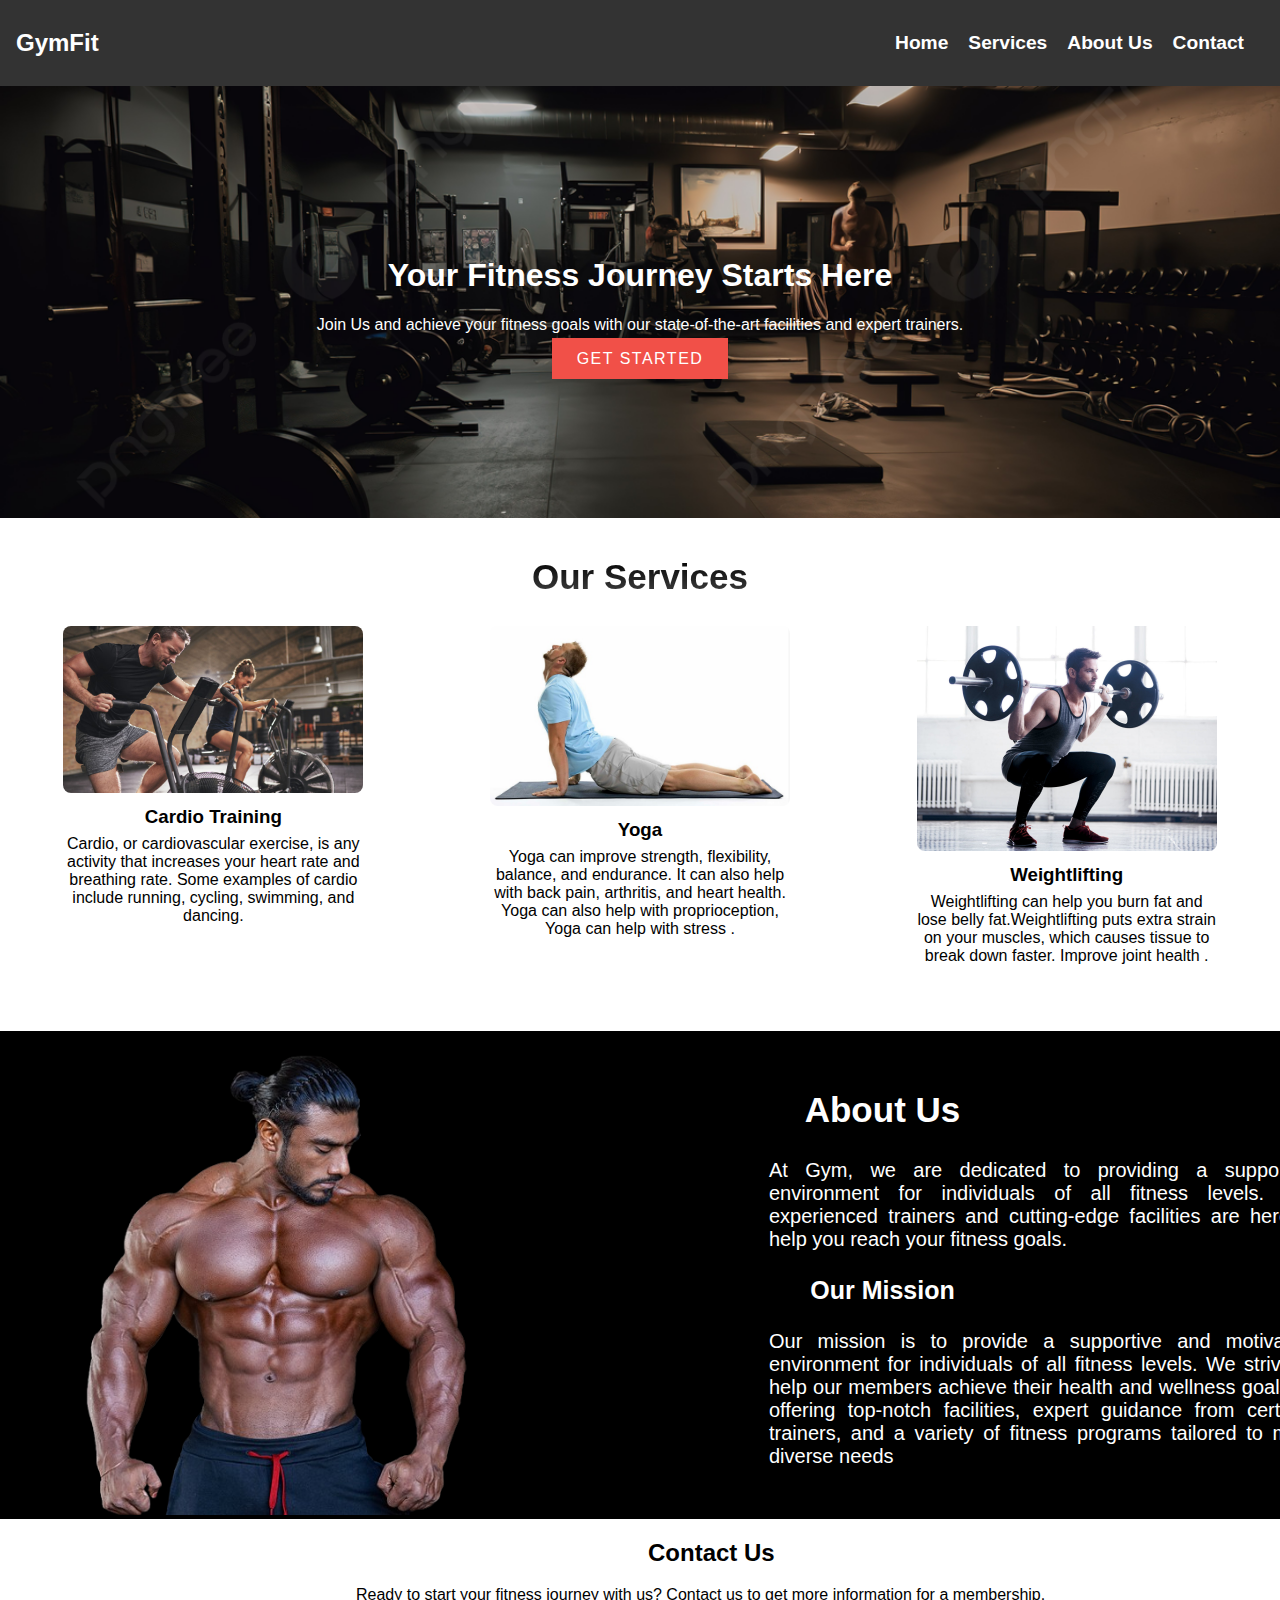
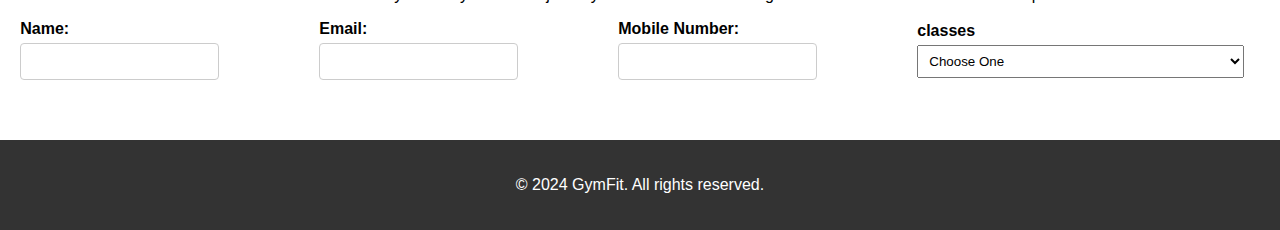
<file: Task 1/index.html>
<!DOCTYPE html>
<html lang="en">

<head>
    <meta charset="UTF-8">
    <meta name="viewport" content="width=device-width, initial-scale=1.0">
    <title>GymFit - Your Fitness Destination</title>
    <link rel="stylesheet" href="styles.css">
</head>

<body>
    <header>
        <div class="logo">GymFit</div>
        <nav>
            <ul>
                <li><a href="#home">Home</a></li>
                <li><a href="#services">Services</a></li>
                <li><a href="#about">About Us</a></li>
                <li><a href="#contact">Contact</a></li>
            </ul>
        </nav>
    </header>

    <section id="home" class="hero">
        <div class="hero-content">
            <h1>Your Fitness Journey Starts Here</h1>
            <p>Join Us and achieve your fitness goals with our state-of-the-art facilities and expert trainers.</p>

            <a href="#contact" class="btn">Get Started</a>
        </div>
    </section>



    <section id="services" class="services">
        <h2>Our Services</h2>
        <div class="service-container">
            <div class="service-item">
                <img src="images/cardio.jpg" alt="Cardio Workout">
                <h3>Cardio Training</h3>
                <p>Cardio, or cardiovascular exercise, is any activity that increases your heart rate and breathing rate. Some examples of cardio include running, cycling, swimming, and dancing. 
                </p>
            </div>
            <div class="service-item">
                <img src="images/yoga.jpg" alt="yoga">
                <h3>Yoga</h3>
                <p>Yoga can improve strength, flexibility, balance, and endurance. It can also help with back pain, arthritis, and heart health. Yoga can also help with proprioception, Yoga can help with stress .</p>
            </div>

            <div class="service-item">
                <img src="images/weights.jpg" alt="Weightlifting">
                <h3>Weightlifting</h3>
                <p>Weightlifting can help you burn fat and lose belly fat.Weightlifting puts extra strain on your muscles, which causes tissue to break down faster. Improve joint health .</p>
            </div>
        </div>

    </section>


    <section id="about" class="about">
        <div class="about-content">
            <div class="about-image">
                <img src="images/sangram.png" alt="About Us Image">
            </div>
            
            <div class="about-info">
                <h2>About Us</h2>
                <p>At Gym, we are dedicated to providing a supportive environment for individuals of all fitness
                    levels. Our experienced trainers and cutting-edge facilities are here to help you reach your fitness
                    goals.</p>
                <h3>Our Mission </h3>
                <p>Our mission is to provide a supportive and motivating environment for individuals of all fitness
                    levels. We strive to help our members achieve their health and wellness goals by offering top-notch
                    facilities, expert guidance from certified trainers, and a variety of fitness programs tailored to
                    meet diverse needs</p>
            </div>

        </div>
    </section>




    

    <section id="contact" class="contact">
        <h2>Contact Us</h2>
        <p>Ready to start your fitness journey with us? Contact us to get more information for a
            membership.</p>
        <div class="contact-form">
            <form action="#" method="post">
                <div class="form-group">
                    <label for="name">Name:</label>
                    <input type="text" id="name" name="name" required>
                </div>

                <div class="form-group">
                    <label for="email">Email:</label>
                    <input type="email" id="email" name="email" required>
                </div>

                <div class="form-group">
                    <label for="subject">Mobile Number:</label>
                    <input type="text" id="subject" name="subject" required>
                </div>

                <div class="form-group">
                    <label for="subject">classes</label>
                    <select class="selector" >
                        <option value="">Choose One </option>
                        <option value=" free-1-day-pass">Free 1-Day Pass </option>
                        <option value=" complimentary-pt-session">Complimentary Personal Training Session </option>
                        <option value=" complimentary-zumba-class">Complimentary Zumba Class </option>
                        <option value=" complimentary-spin-cycling-class">Complimentary Spin Class / Indoor Cycling Class </option>
                        <option value=" complimentary-yoga-class">Complimentary Power Yoga Class </option>
                        <option value=" complimentary-kickboxing-class">Complimentary Kickboxing Class </option>
                </select>
                </div>
                <div class="submit_button">
                    <button type="submit" class="btn">Submit</button>
                </div>
            </form>
        </div>
    </section>



    <footer>
        <p>&copy; 2024 GymFit. All rights reserved.</p>
    </footer>
</body>

</html>
</file>
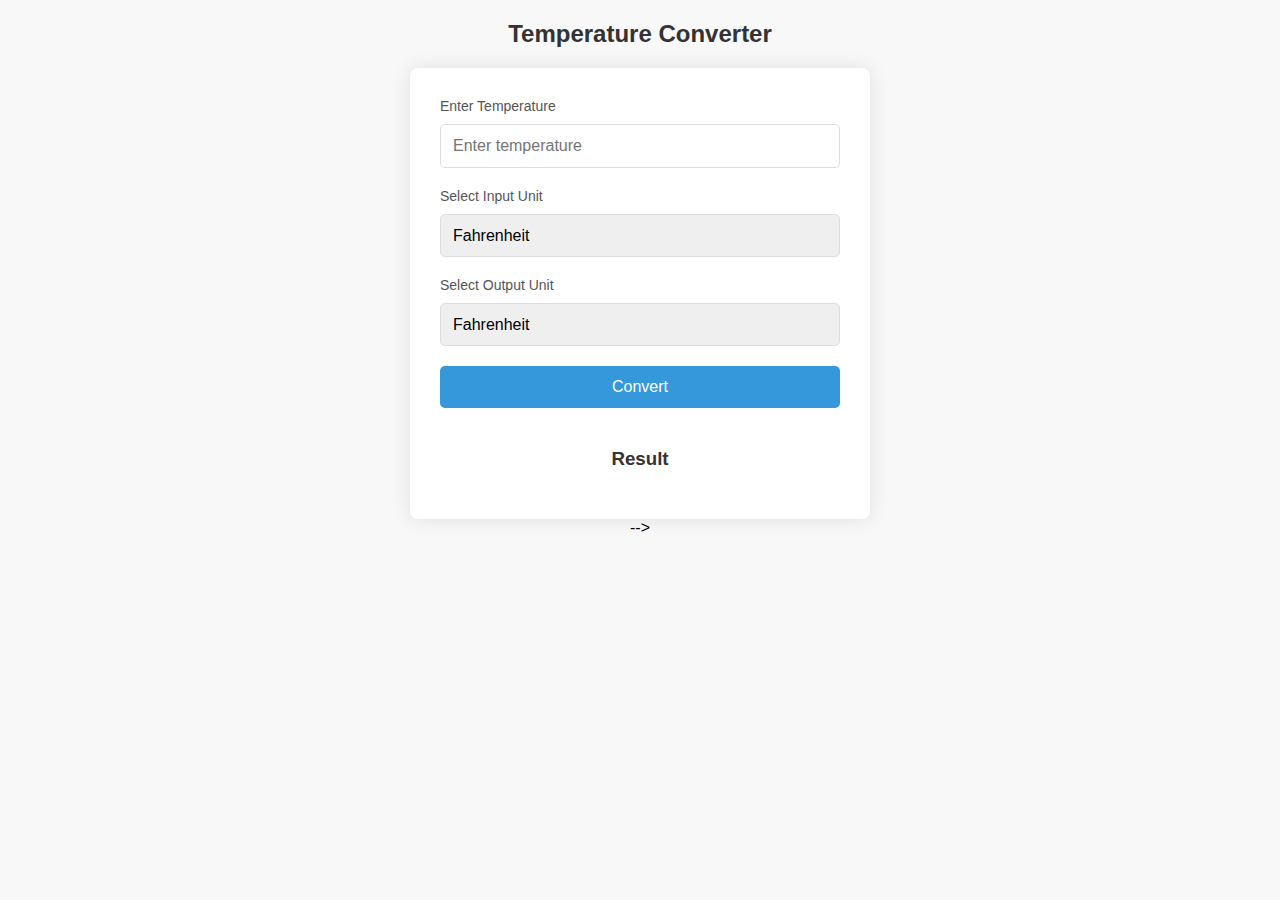
<file: Task 3/index.html>
<!DOCTYPE html>
<html lang="en">
<head>
  <meta charset="UTF-8">
  <meta name="viewport" content="width=device-width, initial-scale=1.0">
  <link rel="stylesheet" href="style.css">
  <title>Temperature Converter</title>
  
</head>
<body>

  <h2>Temperature Converter</h2>

  <form>
    <label for="temperature">Enter Temperature</label>
    <input type="number" id="temperature" placeholder="Enter temperature" required>

    <label for="inputUnit">Select Input Unit</label>
    <select id="inputUnit">
      <option value="fahrenheit">Fahrenheit</option>
      <option value="celsius">Celsius</option>
      <option value="kelvin">Kelvin</option>
    </select>

    <label for="outputUnit">Select Output Unit</label>
    <select id="outputUnit">
      <option value="fahrenheit">Fahrenheit</option>
      <option value="celsius">Celsius</option>
      <option value="kelvin">Kelvin</option>
    </select>

    <button type="button" onclick="convertTemperature()">Convert</button>

    <h3>Result</h3>
    <p id="result"></p>
  </form>

</body>
<script src="main.js"></script>

</html> -->
</file>
<file: Task 1/styles.css>
body {
    margin: 0;
    padding: 0;
    font-family: 'Arial', sans-serif;


}
header {
    background-color: #333;
    color: #fff;
    padding: 1em;
    display: flex;
    justify-content: space-between;
    align-items: center;
}

.logo {
    font-size: 1.5em;
    font-weight: bold;
}

nav ul {
    list-style: none;
    display: flex;
}

nav ul li {
    margin-right: 20px;
}

nav a {
    text-decoration: none;
    color: #fff;
    font-weight: bold;
    font-size: 1.2em;
}

.hero {
    background-image: url('images/gym2.jpg');
    background-size: cover;
    background-position: center;
    color: #fff;
    text-align: center;
    padding: 150px 0;
}

.hero-content {
    max-width: 800px;
    margin: 0 auto;
}



.services {
    padding: 10px 0;
    text-align: center;
}

.service-container {
    display: flex;
    justify-content: space-around;
}

.service-item {
    width: 300px;
    margin-bottom: 40px;
    text-align: center;
}

.service-item img {
    max-width: 100%;
    border-radius: 8px;
}

.services h2 {
    font-size: 35px;
    display: inline-block;
    background: -webkit-linear-gradient(#000000, #434343);
    -webkit-background-clip: text;
    -webkit-text-fill-color: transparent;

}

.services h3 {
    margin: 9px;
    margin-bottom: -9px;
}

.footer-container {
    display: flex;
}





.about {
    background-color: #f4f4f4;
    color: white;

    background-color: #000;
}

.about h2 {
    
    font-size: 35px;
}
.about h3{
    font-size: 25px;
}
.about p{
    font-size: 20px;
    text-align: justify;
    
    width: 548px;
    margin-left: 284px
}


.about-content {
    display: flex;
    justify-content: center;
    align-items: center;
    flex-wrap: wrap;
}

.about-image {
    flex: 50%;
    max-width: 400px;
    margin-left: 85px;
    width: 50%;
    border-radius: 100px;
}

.about-image img {
    max-width: 100%;
    border-radius: 8px;
}

.about-info {
    flex: 50%;
    width: 50%;
    color: white;
    text-align: center;
}



.contact {
    margin-bottom: 40px;
}

.contact-form {

    margin: 0 auto;
}

.contact-form form {
    display: flex;
    justify-content: center;
    align-items: center;


}

.contact h2 {
    margin-left: 648px;
}

.contact p {
    margin-left: 356px;
}

.form-group {

    margin-bottom: 20px;
    margin-left: 100px;

}

label {
    display: block;
    margin-bottom: 5px;
    font-weight: bold;
}

input,
textarea {

    padding: 10px;
    border: 1px solid #ccc;
    border-radius: 4px;
}

button {

    padding: 12px;
    background-color: #333;
    color: #fff;
    border: none;
    border-radius: 4px;
    cursor: pointer;
}

.submit_button {
    margin-left: 50px;
}

.selector {
    padding: 7px;
}

footer {
    background-color: #333;
    color: #fff;
    text-align: center;
    padding: 20px 0;
    width: 100%;
    bottom: 0;
}

.hero .btn {
    color: #fff;
    padding: 12px 25px;
    letter-spacing: 1.5px;
    text-transform: uppercase;
    text-decoration: none;
    background-color: #f15048;
}

.hero .btn:hover {
    background-color: #4399fa;
    transition: 0.5s ease;
}
</file>
<file: Task 3/style.css>
body {
    font-family: 'Roboto', sans-serif;
    margin: 20px;
    background-color: #f8f8f8;
    text-align: center;
  }

  h2 {
    color: #333;
  }

  form {
    max-width: 400px;
    margin: 0 auto;
    background-color: #fff;
    padding: 30px;
    border-radius: 8px;
    box-shadow: 0 0 20px rgba(0, 0, 0, 0.1);
  }

  label {
    display: block;
    margin-bottom: 10px;
    color: #555;
    font-size: 14px;
    text-align: left;
  }

  input, select, button {
    width: 100%;
    padding: 12px;
    margin-bottom: 20px;
    box-sizing: border-box;
    border: 1px solid #ddd;
    border-radius: 5px;
    font-size: 16px;
  }

  select {
    appearance: none;
  }

  button {
    background-color: #3498db;
    color: #fff;
    cursor: pointer;
    border: none;
    border-radius: 5px;
    padding: 12px;
    font-size: 16px;
    transition: background-color 0.3s ease;
  }

  button:hover {
    background-color: #2980b9;
  }

  h3 {
    color: #333;
    margin-top: 20px;
  }

  p {
    font-size: 18px;
    color: #333;
  }
</file>
